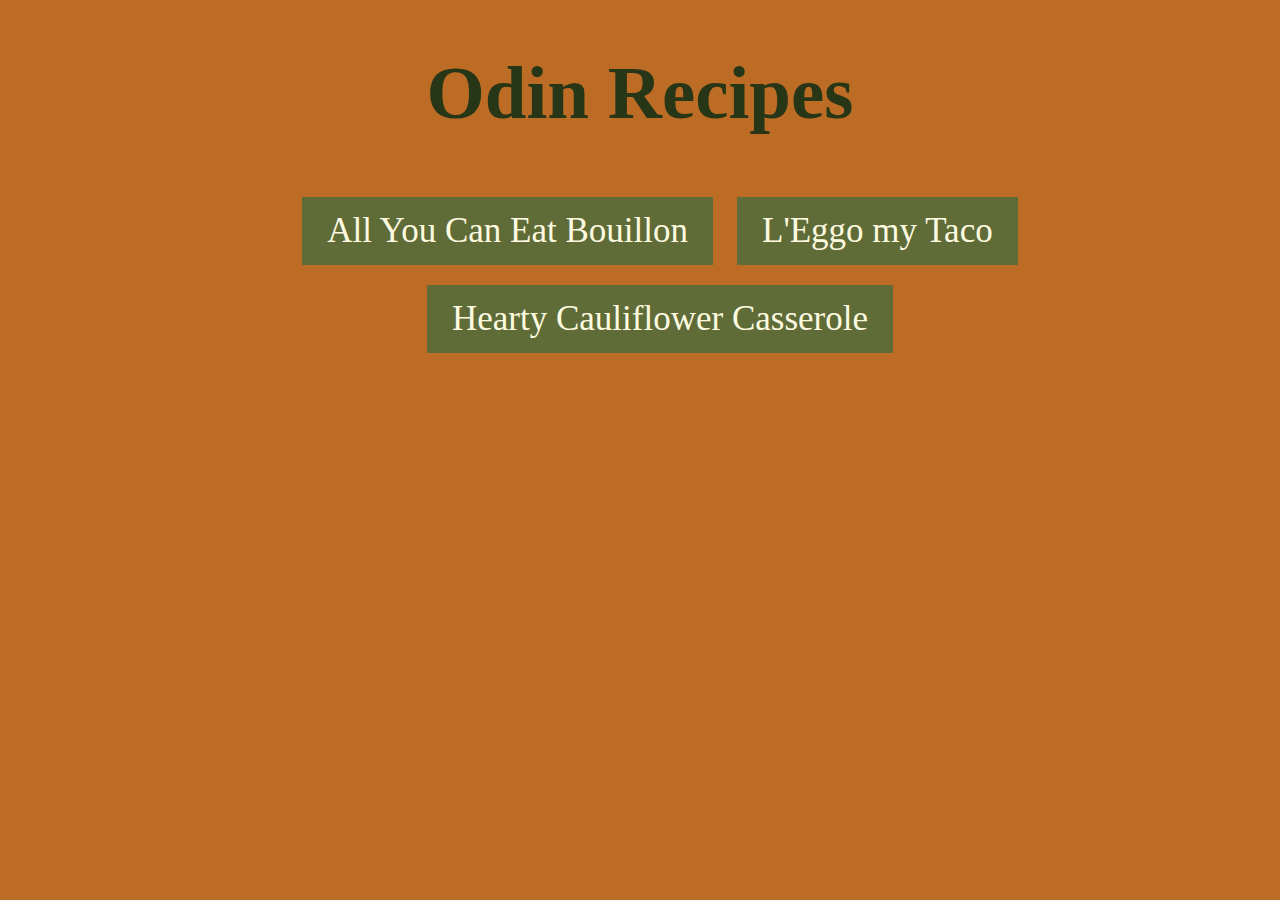
<file: index.html>
<!DOCTYPE html>
<html lang="en">
<head>
    <meta charset="UTF-8">
    <meta http-equiv="X-UA-Compatible" content="IE=edge">
    <meta name="viewport" content="width=device-width, initial-scale=1.0">
    <title>Document</title>
    <link rel="stylesheet" href="./assets/css/main.css">
</head>
<body>
    <h1 class="home">Odin Recipes</h1>
    <ul class="home">
        <li>
            <a href="./recipes/bouillon.html">All You Can Eat Bouillon</a>
            <a href="./recipes/waffle-taco.html">L'Eggo my Taco</a>
            <a href="./recipes/cauliflower-casserole.html">Hearty Cauliflower Casserole</a>
    </ul>
    

    
</body>
</html>
</file>
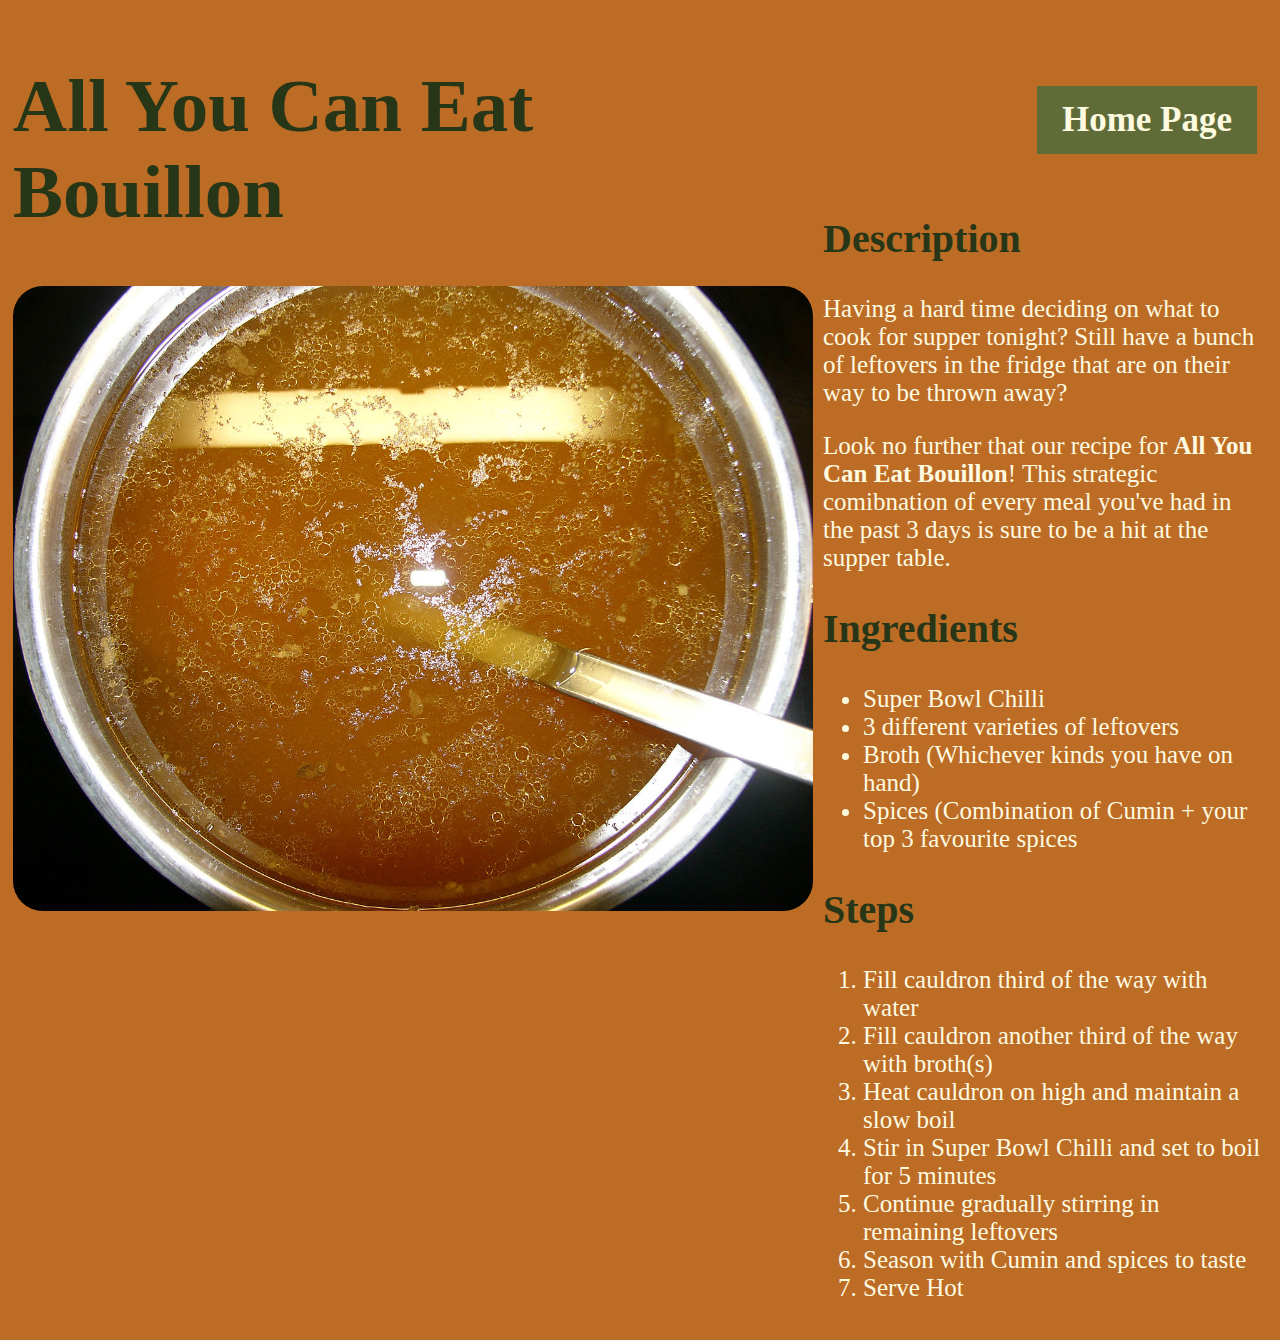
<file: recipes/bouillon.html>
<!DOCTYPE html>
<html lang="en">
<head>
    <meta charset="UTF-8">
    <meta http-equiv="X-UA-Compatible" content="IE=edge">
    <meta name="viewport" content="width=device-width, initial-scale=1.0">
    <title>Bouillon Recipe</title>
    <link rel="stylesheet" href="../assets/css/main.css">
</head>
<body>
   <div class="row">
    <div class="column">
        <h1>All You Can Eat Bouillon</h1>
        <img class="recipe-pic" src="../assets/images/bouillon.jpg" alt="Delicious Bouillon">
    </div>
    <div class="column">
        <h1 class="return"><a href="../index.html">Home Page</a></h1>
        <h2>Description</h2>
        <div class="text">
            <p>
                Having a hard time deciding on what to cook for supper tonight? Still have a bunch of leftovers in the fridge that are on their way to be thrown away?
            </p>
            <p>
                Look no further that our recipe for <strong>All You Can Eat Bouillon</strong>! This strategic comibnation of every meal you've had in the past 3 days is sure to be a hit at the supper table.
            </p>
        </div>

    <h2>Ingredients</h2>
    <div class="text">
        <ul>
            <li>Super Bowl Chilli</li>
            <li>3 different varieties of leftovers</li>
            <li>Broth (Whichever kinds you have on hand)</li>
            <li>Spices (Combination of Cumin + your top 3 favourite spices</li>
        </ul>
    </div>

    <h2>Steps</h2>
    <div class="text">
        <ol>
            <li>Fill cauldron third of the way with water</li>
            <li>Fill cauldron another third of the way with broth(s)</li>
            <li>Heat cauldron on high and maintain a slow boil</li>
            <li>Stir in Super Bowl Chilli and set to boil for 5 minutes</li>
            <li>Continue gradually stirring in remaining leftovers</li>
            <li>Season with Cumin and spices to taste</li>
            <li>Serve Hot</li>
        </ol>
    </div>

    </div>
    </div>
</body>
</html>
</file>
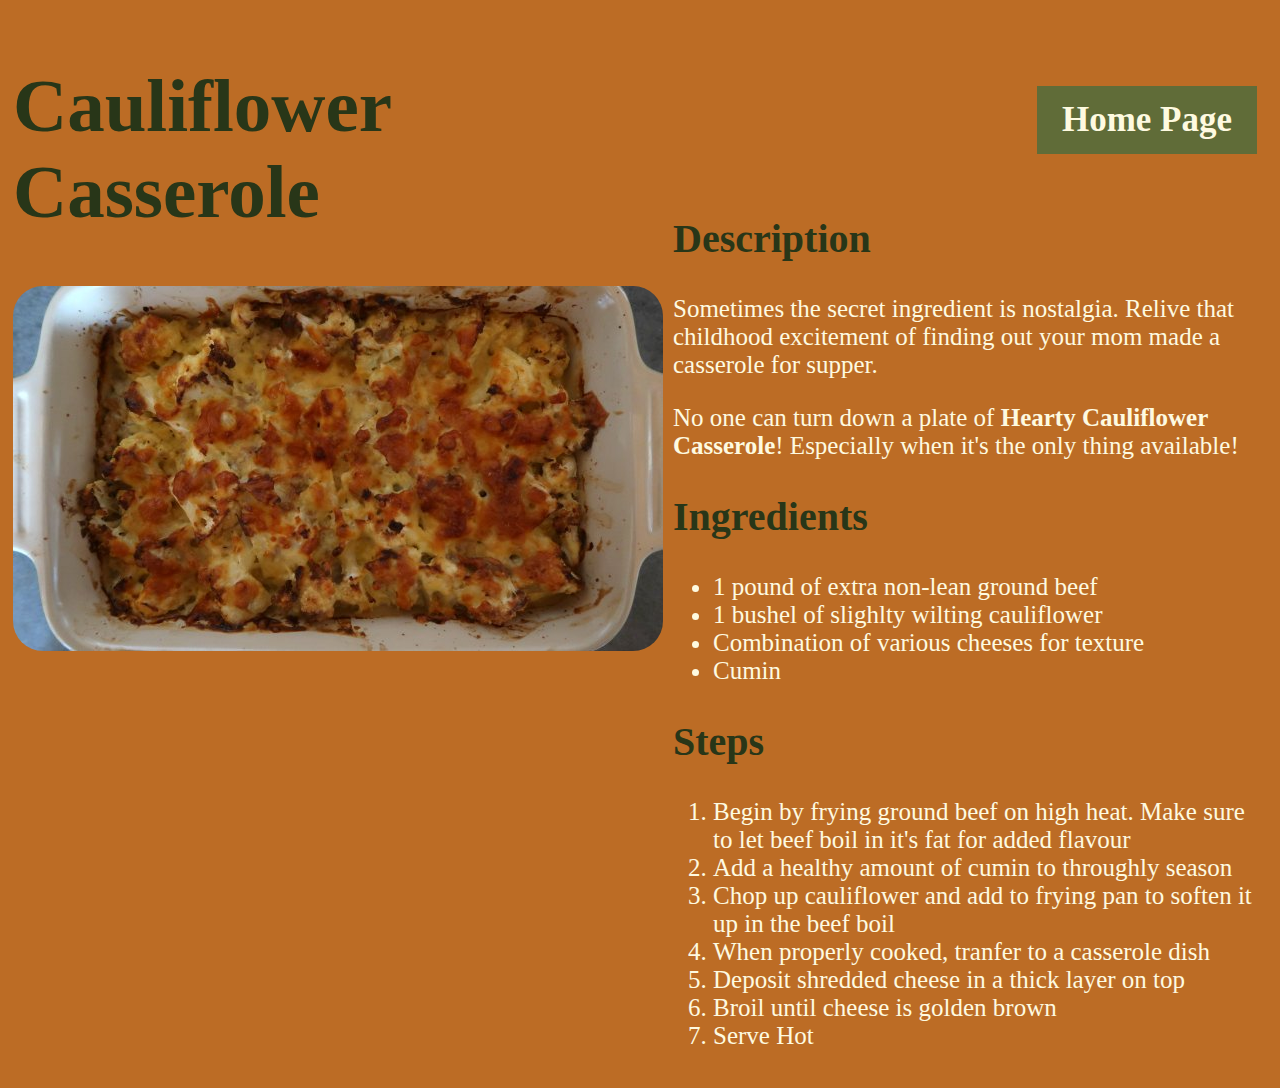
<file: recipes/cauliflower-casserole.html>
<!DOCTYPE html>
<html lang="en">
<head>
    <meta charset="UTF-8">
    <meta http-equiv="X-UA-Compatible" content="IE=edge">
    <meta name="viewport" content="width=device-width, initial-scale=1.0">
    <title>Cauliflower Casserole</title>
    <link rel="stylesheet" href="../assets/css/main.css">
</head>
<body>
    <div class="row">
        <div class="column">
            <h1>Cauliflower Casserole</h1>
            <img class="recipe-pic" src="../assets/images/cauliflower-casserole.jpg" alt="Cauliflower Casserole">
        </div>
        <div class="column">
            <h1 class="return"><a href="../index.html">Home Page</a></h1>
            <h2>Description</h2>
            <div class="text">
                <p>
                    Sometimes the secret ingredient is nostalgia. Relive that childhood excitement of finding out your mom made a casserole for supper. 
                </p>
                <p>
                    No one can turn down a plate of <strong>Hearty Cauliflower Casserole</strong>! Especially when it's the only thing available!
                </p>
            </div>

            <h2>Ingredients</h2>
            <div class="text">
                <ul>
                    <li>1 pound of extra non-lean ground beef</li>
                    <li>1 bushel of slighlty wilting cauliflower</li>
                    <li>Combination of various cheeses for texture</li>
                    <li>Cumin</li>
                </ul
            </div>
            <h2>Steps</h2>
            <div class="text">
                <ol>
                    <li>Begin by frying ground beef on high heat. Make sure to let beef boil in it's fat for added flavour</li>
                    <li>Add a healthy amount of cumin to throughly season</li>
                    <li>Chop up cauliflower and add to frying pan to soften it up in the beef boil</li>
                    <li>When properly cooked, tranfer to a casserole dish</li>
                    <li>Deposit shredded cheese in a thick layer on top</li>
                    <li>Broil until cheese is golden brown</li>
                    <li>Serve Hot</li>
                </ol>
            </div>
        </div>
    

</body>
</html>
</file>
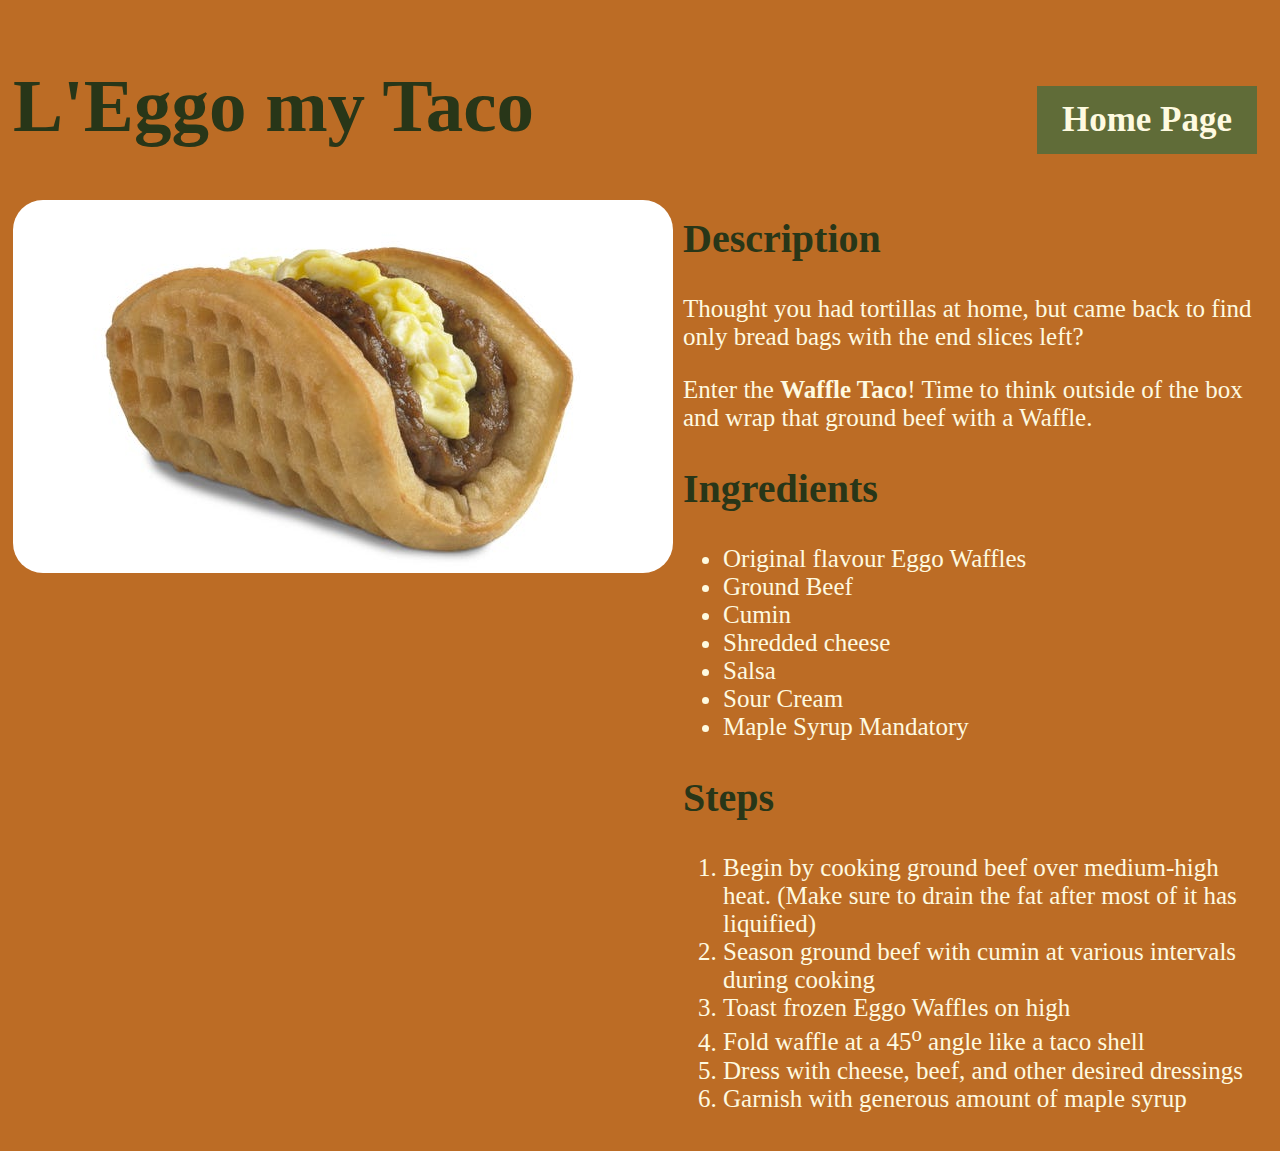
<file: recipes/waffle-taco.html>
<!DOCTYPE html>
<html lang="en">
<head>
    <meta charset="UTF-8">
    <meta http-equiv="X-UA-Compatible" content="IE=edge">
    <meta name="viewport" content="width=device-width, initial-scale=1.0">
    <title>Waffle Taco Recipe</title>
    <link rel="stylesheet" href="../assets/css/main.css">
</head>
<body>

    <div class="row">
        <div class="column">
            <h1>L'Eggo my Taco</h1>
            <img class="recipe-pic" src="../assets/images/waffle-taco.jpg" alt="Waffle Taco">
        </div>
        <div class="column">
            <h1 class="return"><a href="../index.html">Home Page</a></h1>
            <h2>Description</h2>
            <div class="text">
                <p>
                    Thought you had tortillas at home, but came back to find only bread bags with the end slices left? 
                </p>
                <p>
                    Enter the <strong>Waffle Taco</strong>! Time to think outside of the box and wrap that ground beef with a Waffle.
                </p>
            </div>
        <h2>Ingredients</h2>
        <div class="text">
            <ul>
                <li>Original flavour Eggo Waffles</li>
                <li>Ground Beef</li>
                <li>Cumin</li>
                <li>Shredded cheese</li>
                <li>Salsa</li>
                <li>Sour Cream</li>
                <li>Maple Syrup Mandatory</li>
            </ul>
        </div>
    
    <h2>Steps</h2>
    <div class="text">
        <ol>
            <li>Begin by cooking ground beef over medium-high heat. (Make sure to drain the fat after most of it has liquified)</li>
            <li>Season ground beef with cumin at various intervals during cooking</li>
            <li>Toast frozen Eggo Waffles on high</li>
            <li>Fold waffle at a 45<sup>o</sup> angle like a taco shell</li>
            <li>Dress with cheese, beef, and other desired dressings</li>
            <li>Garnish with generous amount of maple syrup</li>
        </ol>
    </div>

        </div>
    </div>
    
    
</body>
</html>
</file>
<file: assets/css/main.css>
body {
    background-color: #bc6c25;
    font-family: Georgia, 'Times New Roman', Times, serif;
}

.text {
    color: #fefae0;
    font-size: 25px;
}

.home{
    text-align: center;
}

ul.home{
    list-style-type: none;
}

.return{
    text-align: right;
}

a:link, a:visited {
    font-size: 35px;
    background-color: #606c38;
    color: #fefae0;
    padding: 14px 25px;
    margin: 10px;
    text-align: center;
    text-decoration: none;
    display: inline-block;

}

a:hover, a:active{
    background-color: #283618;
}

.row{
    display: flex;
}

.column{
flex: 50%;
padding: 5px;
}


.recipe-pic{
    max-width: 800px;
    border-radius: 30px;
}

h1 {
    color: #283618;
    font-size: 75px;
}

h2 {
    color: #283618;
    font-size: 40px;
}
</file>
